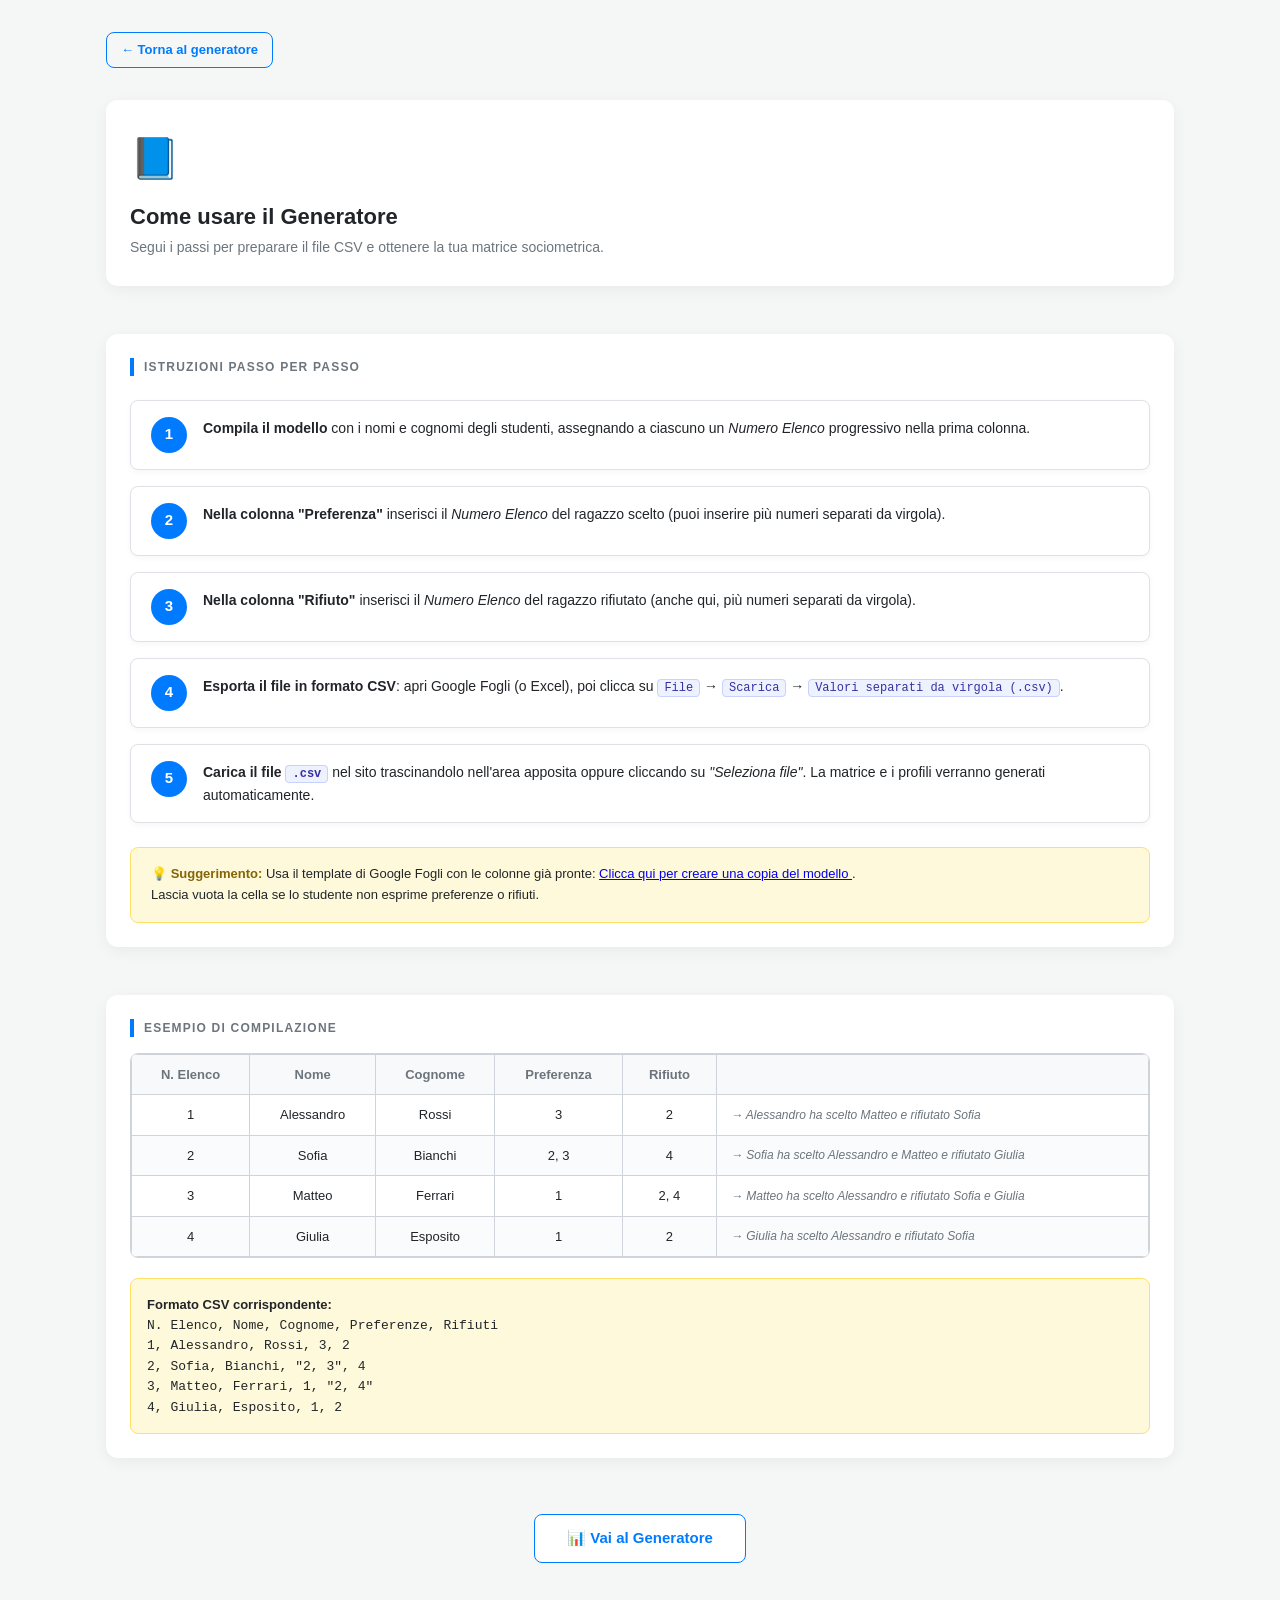
<file: pages/istruzioni.html>
<!DOCTYPE html>
<html lang="it">
<head>
    <meta charset="UTF-8">
    <meta name="viewport" content="width=device-width, initial-scale=1.0">
    <title>Istruzioni – Generatore Matrice Sociometrica</title>
    <link rel="stylesheet" href="../css/style.css">
    <style>
        /* ── Stili aggiuntivi solo per la pagina istruzioni ── */
        .steps-list {
            list-style: none;
            counter-reset: step-counter;
            margin-top: 1.5rem;
            display: flex;
            flex-direction: column;
            gap: 1rem;
        }

        .steps-list li {
            counter-increment: step-counter;
            display: flex;
            align-items: flex-start;
            gap: 1rem;
            background: #fff;
            border: 1px solid var(--color-border-secondary);
            border-radius: var(--border-radius-md);
            padding: 1rem 1.25rem;
            box-shadow: 0 2px 6px rgba(0,0,0,0.04);
            transition: transform 0.15s ease, box-shadow 0.15s ease;
        }

        .steps-list li:hover {
            transform: translateY(-2px);
            box-shadow: 0 4px 12px rgba(0,0,0,0.08);
        }

        .step-number {
            flex-shrink: 0;
            width: 36px;
            height: 36px;
            background: var(--color-border-primary);
            color: #fff;
            border-radius: 50%;
            display: flex;
            align-items: center;
            justify-content: center;
            font-weight: 800;
            font-size: 15px;
        }

        .step-text {
            font-size: 14px;
            color: var(--color-text-primary);
            line-height: 1.6;
        }

        .step-text code {
            background: #eef2ff;
            border: 1px solid #c7d2fe;
            border-radius: 4px;
            padding: 1px 6px;
            font-family: var(--font-mono);
            font-size: 12px;
            color: #3730a3;
        }

        /* ── Tabella esempio ── */
        .example-section {
            margin-top: 3rem;
            background: white;
            padding: 1.5rem;
            border-radius: var(--border-radius-lg);
            box-shadow: 0 4px 15px rgba(0,0,0,0.05);
        }

        .example-table-wrap {
            overflow-x: auto;
            margin-top: 1rem;
            border: 1px solid var(--color-border-tertiary);
            border-radius: 8px;
        }

        .example-table {
            border-collapse: collapse;
            width: 100%;
            font-size: 13px;
        }

        .example-table th {
            background: var(--color-background-secondary);
            color: var(--color-text-secondary);
            padding: 10px 14px;
            border: 1px solid var(--color-border-tertiary);
            text-align: center;
            white-space: nowrap;
        }

        .example-table td {
            padding: 10px 14px;
            border: 1px solid var(--color-border-tertiary);
            text-align: center;
            vertical-align: middle;
        }

        .example-table td.note-col {
            text-align: left;
            color: var(--color-text-secondary);
            font-style: italic;
            font-size: 12px;
            white-space: nowrap;
        }

        .example-table tr:nth-child(even) td {
            background: #fafbfc;
        }

        /* ── Nota navigazione ── */
        .nav-bar {
            display: flex;
            align-items: center;
            gap: 1rem;
            margin-bottom: 2rem;
        }

        .nav-bar a {
            display: inline-flex;
            align-items: center;
            gap: 6px;
            font-size: 13px;
            font-weight: 600;
            color: var(--color-border-primary);
            text-decoration: none;
            padding: 7px 14px;
            border: 1px solid var(--color-border-primary);
            border-radius: var(--border-radius-md);
            transition: background 0.15s, color 0.15s;
        }

        .nav-bar a:hover {
            background: var(--color-border-primary);
            color: #fff;
        }

        .page-title {
            font-size: 22px;
            font-weight: 800;
            color: var(--color-text-primary);
            margin-bottom: 4px;
        }

        .page-subtitle {
            font-size: 14px;
            color: var(--color-text-secondary);
        }

        .hero-box {
            background: white;
            border-radius: var(--border-radius-lg);
            padding: 1.75rem 1.5rem;
            box-shadow: 0 4px 15px rgba(0,0,0,0.05);
            margin-bottom: 1.5rem;
        }

        .tip-box {
            margin-top: 1.5rem;
            background: #fff9db;
            border: 1px solid #ffe066;
            padding: 1rem 1.25rem;
            border-radius: 8px;
            font-size: 13px;
            line-height: 1.6;
        }

        .tip-box strong {
            color: #856404;
        }
    </style>
</head>
<body>

<div class="wrap">

    <!-- Navigazione -->
    <div class="nav-bar">
        <a href="../index.html">← Torna al generatore</a>
    </div>

    <!-- Titolo pagina -->
    <div class="hero-box">
        <div style="font-size:40px; margin-bottom:0.75rem;">📘</div>
        <div class="page-title">Come usare il Generatore</div>
        <div class="page-subtitle">Segui i passi per preparare il file CSV e ottenere la tua matrice sociometrica.</div>
    </div>

    <!-- Passi -->
    <div class="matrix-section" style="display:block">
        <div class="section-label">Istruzioni passo per passo</div>

        <ol class="steps-list">
            <li>
                <div class="step-number">1</div>
                <div class="step-text">
                    <strong>Compila il modello</strong> con i nomi e cognomi degli studenti, assegnando a ciascuno un <em>Numero Elenco</em> progressivo nella prima colonna.
                </div>
            </li>
            <li>
                <div class="step-number">2</div>
                <div class="step-text">
                    <strong>Nella colonna "Preferenza"</strong> inserisci il <em>Numero Elenco</em> del ragazzo scelto (puoi inserire più numeri separati da virgola).
                </div>
            </li>
            <li>
                <div class="step-number">3</div>
                <div class="step-text">
                    <strong>Nella colonna "Rifiuto"</strong> inserisci il <em>Numero Elenco</em> del ragazzo rifiutato (anche qui, più numeri separati da virgola).
                </div>
            </li>
            <li>
                <div class="step-number">4</div>
                <div class="step-text">
                    <strong>Esporta il file in formato CSV</strong>: apri Google Fogli (o Excel), poi clicca su
                    <code>File</code> → <code>Scarica</code> → <code>Valori separati da virgola (.csv)</code>.
                </div>
            </li>
            <li>
                <div class="step-number">5</div>
                <div class="step-text">
                    <strong>Carica il file <code>.csv</code></strong> nel sito trascinandolo nell'area apposita oppure cliccando su <em>"Seleziona file"</em>. La matrice e i profili verranno generati automaticamente.
                </div>
            </li>
        </ol>

        <div class="tip-box">
            💡 <strong>Suggerimento:</strong> Usa il template di Google Fogli con le colonne già pronte:
            <a href="https://docs.google.com/spreadsheets/d/1czB_r4ttc6Y2LOE5bDmuj-4J6Ess-MWruzDOpu_QP8E/copy" target="_blank">
                Clicca qui per creare una copia del modello
            </a>.<br>
            Lascia vuota la cella se lo studente non esprime preferenze o rifiuti.
        </div>
    </div>

    <!-- Esempio -->
    <div class="example-section">
        <div class="section-label">Esempio di compilazione</div>

        <div class="example-table-wrap">
            <table class="example-table">
                <thead>
                    <tr>
                        <th>N. Elenco</th>
                        <th>Nome</th>
                        <th>Cognome</th>
                        <th>Preferenza</th>
                        <th>Rifiuto</th>
                        <th></th>
                    </tr>
                </thead>
                <tbody>
                    <tr>
                        <td>1</td>
                        <td>Alessandro</td>
                        <td>Rossi</td>
                        <td>3</td>
                        <td>2</td>
                        <td class="note-col">→ Alessandro ha scelto Matteo e rifiutato Sofia</td>
                    </tr>
                    <tr>
                        <td>2</td>
                        <td>Sofia</td>
                        <td>Bianchi</td>
                        <td>2, 3</td>
                        <td>4</td>
                        <td class="note-col">→ Sofia ha scelto Alessandro e Matteo e rifiutato Giulia</td>
                    </tr>
                    <tr>
                        <td>3</td>
                        <td>Matteo</td>
                        <td>Ferrari</td>
                        <td>1</td>
                        <td>2, 4</td>
                        <td class="note-col">→ Matteo ha scelto Alessandro e rifiutato Sofia e Giulia</td>
                    </tr>
                    <tr>
                        <td>4</td>
                        <td>Giulia</td>
                        <td>Esposito</td>
                        <td>1</td>
                        <td>2</td>
                        <td class="note-col">→ Giulia ha scelto Alessandro e rifiutato Sofia</td>
                    </tr>
                </tbody>
            </table>
        </div>

        <div class="example-box" style="margin-top:1.25rem">
            <strong>Formato CSV corrispondente:</strong><br>
            <code>N. Elenco, Nome, Cognome, Preferenze, Rifiuti</code><br>
            <code>1, Alessandro, Rossi, 3, 2</code><br>
            <code>2, Sofia, Bianchi, "2, 3", 4</code><br>
            <code>3, Matteo, Ferrari, 1, "2, 4"</code><br>
            <code>4, Giulia, Esposito, 1, 2</code>
        </div>
    </div>

    <!-- Torna al sito -->
    <div style="text-align:center; margin-top:2.5rem;">
        <a href="../index.html" class="btn" style="font-size:15px; padding:12px 32px; border-color: var(--color-border-primary); color: var(--color-border-primary); text-decoration: none;">
            <span style="text-decoration: none;">📊</span>
            Vai al Generatore
        </a>
    </div>

</div>

</body>
</html>
</file>
<file: css/style.css>
:root {
    --color-background-primary: #ffffff;
    --color-background-secondary: #f8f9fa;
    --color-background-tertiary: #e9ecef;
    --color-border-primary: #007bff;
    --color-border-secondary: #dee2e6;
    --color-border-tertiary: #ced4da;
    --color-text-primary: #212529;
    --color-text-secondary: #6c757d;
    --color-text-danger: #dc3545;
    --color-accent: #f1c40f;
    --border-radius-lg: 12px;
    --border-radius-md: 8px;
    --font-mono: SFMono-Regular, Menlo, Monaco, Consolas, monospace;
}

* { box-sizing: border-box; margin: 0; padding: 0; }

body {
    font-family: -apple-system, BlinkMacSystemFont, "Segoe UI", Roboto, Helvetica, Arial, sans-serif;
    background-color: #f4f7f6;
    color: var(--color-text-primary);
    line-height: 1.5;
    padding-bottom: 50px;
}

.wrap { padding: 2rem 1rem; max-width: 1100px; margin: 0 auto; }

/* Area Caricamento */
.upload-zone {
    border: 2px dashed var(--color-border-secondary);
    border-radius: var(--border-radius-lg);
    padding: 2.5rem;
    text-align: center;
    background: white;
    cursor: pointer;
    transition: all 0.2s ease;
    box-shadow: 0 4px 6px rgba(0,0,0,0.05);
}

.upload-zone:hover { border-color: var(--color-border-primary); background: #fcfdfe; }
.upload-icon { font-size: 40px; margin-bottom: 1rem; }

.btn {
    display: inline-block; margin-top: 1rem; padding: 10px 24px;
    font-size: 14px; font-weight: 600; border: 1px solid var(--color-border-secondary);
    border-radius: var(--border-radius-md); background: white; cursor: pointer;
}

.btn-pdf {
    background-color: #e74c3c;
    color: white;
    border: none;
    margin-bottom: 20px;
    display: none;
}

.btn-pdf:hover { background-color: #c0392b; }
.btn-pdf:disabled { background-color: #95a5a6; cursor: not-allowed; }
#fileInput { display: none; }

/* Tabella */
.matrix-section { margin-top: 3rem; background: white; padding: 1.5rem; border-radius: var(--border-radius-lg); box-shadow: 0 4px 15px rgba(0,0,0,0.05); }
.section-label { font-size: 12px; font-weight: 700; color: var(--color-text-secondary); margin-bottom: 1rem; letter-spacing: 0.1em; text-transform: uppercase; border-left: 4px solid var(--color-border-primary); padding-left: 10px; }
.table-scroll { overflow-x: auto; border: 1px solid var(--color-border-tertiary); border-radius: 8px; }

table { border-collapse: collapse; width: 100%; font-size: 13px; }
th, td { padding: 10px; border: 1px solid var(--color-border-tertiary); text-align: center; }
th { background: var(--color-background-secondary); color: var(--color-text-secondary); }

.name-col { text-align: left; min-width: 160px; font-weight: 600; }
.self-cell { background: #eee; }
.mark-v { color: #28a745; font-weight: bold; }
.mark-x { color: #dc3545; font-weight: bold; }
.total-row { background: #f8f9fa; font-weight: bold; }

/* Analisi Profili */
.analysis-grid {
    display: grid;
    grid-template-columns: repeat(auto-fit, minmax(300px, 1fr));
    gap: 1.5rem;
    margin-top: 2rem;
}

.profile-card {
    background: #fff;
    border-radius: var(--border-radius-md);
    padding: 1.25rem;
    border: 1px solid var(--color-border-secondary);
    transition: transform 0.2s;
}

.profile-card:hover { transform: translateY(-3px); box-shadow: 0 4px 12px rgba(0,0,0,0.08); }
.profile-title { font-weight: 800; font-size: 14px; margin-bottom: 8px; display: flex; align-items: center; gap: 8px; }
.profile-desc { font-size: 12px; color: var(--color-text-secondary); margin-bottom: 12px; font-style: italic; line-height: 1.4; }
.profile-list { font-weight: 600; color: var(--color-border-primary); font-size: 15px; }
.empty-msg { font-weight: normal; color: #ccc; font-size: 13px; }

.p-leader { border-top: 4px solid #9b59b6; }
.p-popolare { border-top: 4px solid #3498db; }
.p-accettato { border-top: 4px solid #2ecc71; }
.p-controverso { border-top: 4px solid #f1c40f; }
.p-rifiutato { border-top: 4px solid #e74c3c; }
.p-isolato { border-top: 4px solid #95a5a6; }

.example-box { margin-top: 1.5rem; background: #fff9db; border: 1px solid #ffe066; padding: 1rem; border-radius: 8px; font-size: 13px; }

/* Container per cattura PDF */
.pdf-page-container { background: white !important; padding: 20px !important; }

/* Stile per matrici compatte */
.compact-table table {
    font-size: 9px !important;
}

.super-compact-table table {
    font-size: 9px !important;
    table-layout: auto;
}

.super-compact-table th, .super-compact-table td {
    padding: 8px 1px !important;
}

.super-compact-table .name-col {
    min-width: 90px !important;
    max-width: 120px;
    font-size: 9px !important;
    white-space: nowrap;
    overflow: hidden;
    text-overflow: ellipsis;
    text-align: left;
    padding-left: 4px !important;
}
</file>
